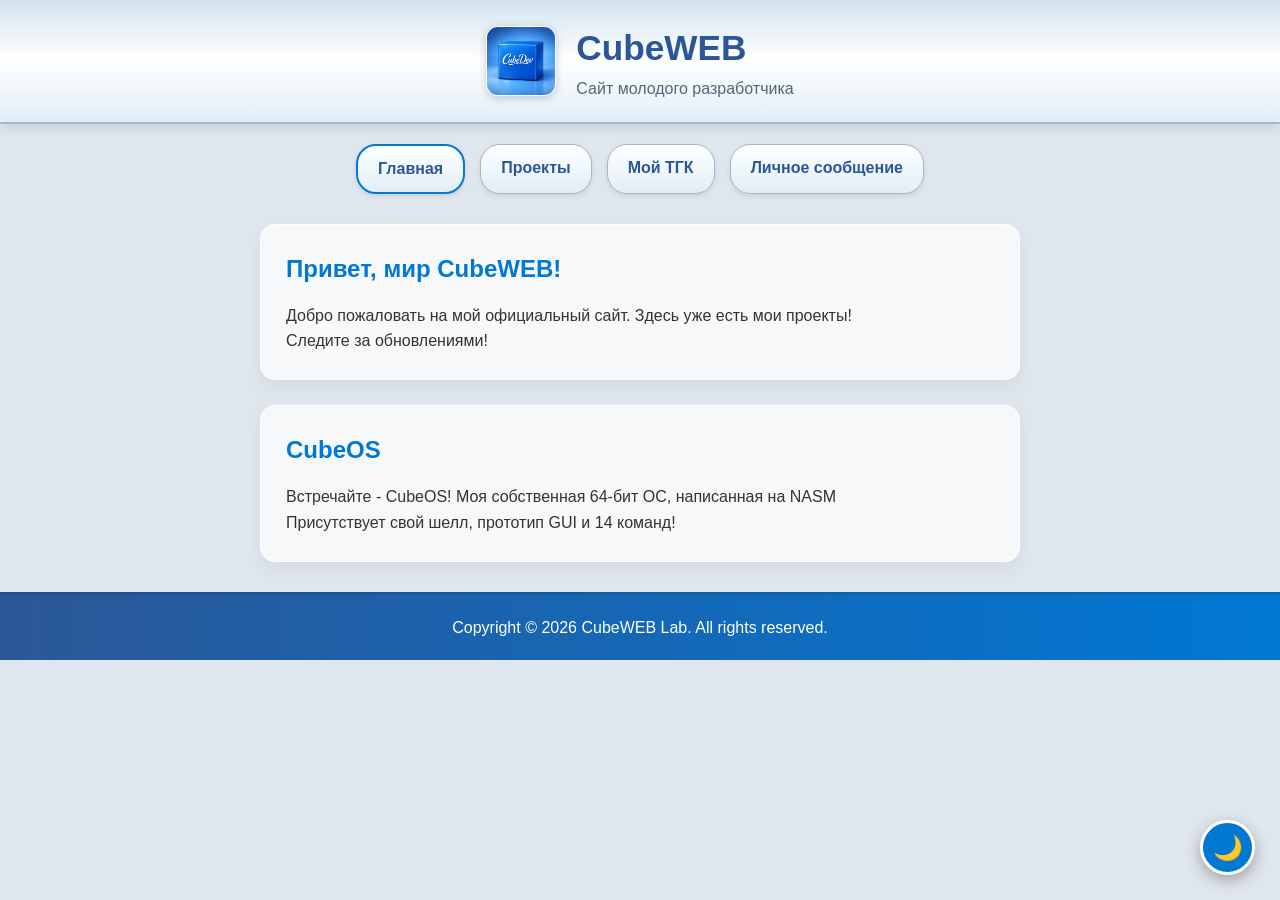
<file: index.html>
<!DOCTYPE html>
<html lang="ru">
<head>
    <meta charset="UTF-8">
    <meta name="viewport" content="width=device-width, initial-scale=1.0">
    <title>CubeWEB - Сайт молодого разработчика</title>
    <link rel="stylesheet" href="style.css">
</head>
<body>
    <header>
        <img src="logo2.jpg" alt="Logo">
        <div>
            <h1>CubeWEB</h1>
            <p>Сайт молодого разработчика</p>
        </div>
    </header>

    <!-- МЕНЮ -->
    <nav class="glass-menu">
        <a href="index.html" class="nav-btn active">Главная</a>
        <a href="projects.html" class="nav-btn">Проекты</a>
        <a href="https://t.me/rttOSrtt" target="_blank" class="nav-btn tg-btn">Мой ТГК</a>
        <a href="https://t.me/roman_tech_talk" target="_blank" class="nav-btn tg-btn">Личное сообщение</a>
    </nav>

    <main>
        <section>
            <h2>Привет, мир CubeWEB!</h2>
            <p>Добро пожаловать на мой официальный сайт. Здесь уже есть мои проекты!</p>
            <p>Следите за обновлениями!</p>
        </section>

        <section>
            <h2>CubeOS</h2>
            <p>Встречайте - CubeOS! Моя собственная 64-бит ОС, написанная на NASM</p>
            <p>Присутствует свой шелл, прототип GUI и 14 команд!</p>
        </section>
    </main>
    
    

    <footer>
        <p>Copyright © 2026 CubeWEB Lab. All rights reserved.</p>
    </footer>

    <!-- КНОПКА ПЕРЕКЛЮЧЕНИЯ ТЕМЫ -->
    <button class="theme-toggle" id="theme-toggle" title="Сменить тему">
        <span id="theme-icon">🌙</span>
    </button>

    <!-- СКРИПТ ЛОГИКИ ТЕМЫ -->
    <script>
        const toggleBtn = document.getElementById('theme-toggle');
        const themeIcon = document.getElementById('theme-icon');
        const htmlElement = document.documentElement;

        // 1. При загрузке проверяем сохраненную тему в браузере
        const savedTheme = localStorage.getItem('theme');
        
        if (savedTheme === 'dark') {
            htmlElement.setAttribute('data-theme', 'dark');
            themeIcon.textContent = '☀️'; // Солнце для перехода в светлую
        } else {
            themeIcon.textContent = '🌙'; // Луна для перехода в темную
        }

        // 2. Обработка нажатия на кнопку
        toggleBtn.addEventListener('click', () => {
            const isDark = htmlElement.hasAttribute('data-theme');
            
            if (isDark) {
                // Выключаем темную тему
                htmlElement.removeAttribute('data-theme');
                localStorage.setItem('theme', 'light');
                themeIcon.textContent = '🌙';
            } else {
                // Включаем темную тему
                htmlElement.setAttribute('data-theme', 'dark');
                localStorage.setItem('theme', 'dark');
                themeIcon.textContent = '☀️';
            }
        });
    </script>
</body>
</html>
</file>
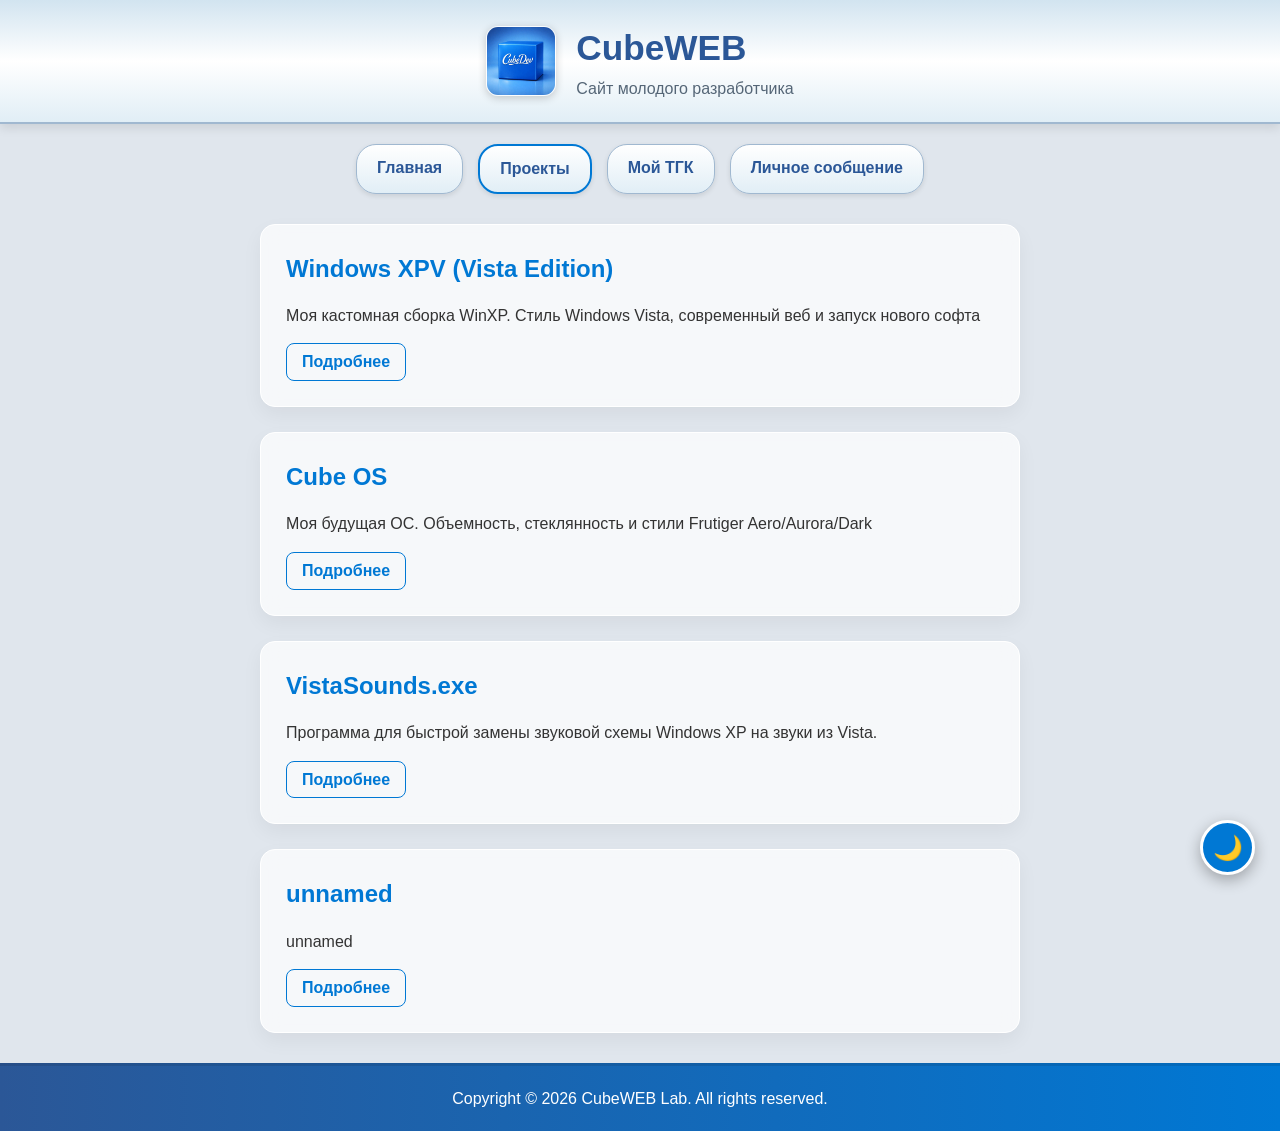
<file: projects.html>
<!DOCTYPE html>
<html lang="ru">
<head>
    <meta charset="UTF-8">
    <meta name="viewport" content="width=device-width, initial-scale=1.0">
    <title>Проекты - CubeWEB</title>
    <link rel="stylesheet" href="style.css">
</head>
<body>
    <header>
        <img src="logo2.jpg" alt="Logo">
        <div>
            <h1>CubeWEB</h1>
            <p>Сайт молодого разработчика</p>
        </div>
    </header>

    <nav class="glass-menu">
        <a href="index.html" class="nav-btn">Главная</a>
        <a href="projects.html" class="nav-btn active">Проекты</a>
        <a href="https://t.me/rttOSrtt" target="_blank" class="nav-btn tg-btn">Мой ТГК</a>
        <a href="https://t.me/roman_tech_talk" target="_blank" class="nav-btn tg-btn">Личное сообщение</a>
    </nav>

    <main>
        <section class="project-card">
            <h2>Windows XPV (Vista Edition)</h2>
            <p>Моя кастомная сборка WinXP. Стиль Windows Vista, современный веб и запуск нового софта</p>
            <a href="project-xpv.html" class="more-btn">Подробнее</a>
        </section>

        <section class="project-card">
            <h2>Cube OS</h2>
            <p>Моя будущая ОС. Объемность, стеклянность и стили Frutiger Aero/Aurora/Dark</p>
            <a href="cubeos.html" class="more-btn">Подробнее</a>
        </section>

        <section class="project-card">
            <h2>VistaSounds.exe</h2>
            <p>Программа для быстрой замены звуковой схемы Windows XP на звуки из Vista.</p>
            <a href="appvs.html" class="more-btn">Подробнее</a>
        </section>
        
        <section class="project-card">
            <h2>unnamed</h2>
            <p>unnamed</p>
            <a href="#" class="more-btn">Подробнее</a>
    </main>

    <footer>
        <p>Copyright © 2026 CubeWEB Lab. All rights reserved.</p>
    </footer>

    <!-- КНОПКА ПЕРЕКЛЮЧЕНИЯ ТЕМЫ -->
    <button class="theme-toggle" id="theme-toggle" title="Сменить тему">
        <span id="theme-icon">🌙</span>
    </button>

    <!-- СКРИПТ ЛОГИКИ ТЕМЫ -->
    <script>
        const toggleBtn = document.getElementById('theme-toggle');
        const themeIcon = document.getElementById('theme-icon');
        const htmlElement = document.documentElement;

        const savedTheme = localStorage.getItem('theme');
        
        if (savedTheme === 'dark') {
            htmlElement.setAttribute('data-theme', 'dark');
            themeIcon.textContent = '☀️';
        }

        toggleBtn.addEventListener('click', () => {
            const isDark = htmlElement.hasAttribute('data-theme');
            if (isDark) {
                htmlElement.removeAttribute('data-theme');
                localStorage.setItem('theme', 'light');
                themeIcon.textContent = '🌙';
            } else {
                htmlElement.setAttribute('data-theme', 'dark');
                localStorage.setItem('theme', 'dark');
                themeIcon.textContent = '☀️';
            }
        });
    </script>
</body>
</html>
</file>
<file: style.css>
/* ПЕРЕМЕННЫЕ ЦВЕТОВ */
:root {
    /* Светлая тема (стандартная) */
    --bg-body: #e0e6ed;
    --bg-header: linear-gradient(to bottom, #d2e4f0 0%, #ffffff 50%, #e1eef6 100%);
    --header-border: #a0b8d0;
    --header-text: #2b5797;
    --sub-text: #556677;
    --card-bg: rgba(255, 255, 255, 0.7);
    --card-border: #ffffff;
    --text-color: #333;
    --btn-bg: linear-gradient(to bottom, #ffffff 0%, #e1eef6 100%);
    --btn-text: #2b5797;
    --title-color: #0078d4;
    --download-color: #5BE046;
    --footer-bg: linear-gradient(to right, #2b5797, #0078d4);
}

[data-theme="dark"] {
    /* Темная тема (глубокий синий/черный в стиле Vista Dark) */
    --bg-body: #111418;
    --bg-header: linear-gradient(to bottom, #1e293b 0%, #0a0f1a 100%);
    --header-border: #2d3e50;
    --header-text: #60a5fa;
    --sub-text: #94a3b8;
    --card-bg: rgba(30, 41, 59, 0.6);
    --card-border: #334155;
    --text-color: #e2e8f0;
    --btn-bg: linear-gradient(to bottom, #334155 0%, #1e293b 100%);
    --btn-text: #f1f5f9;
    --title-color: #38bdf8;
    --footer-bg: linear-gradient(to right, #0f172a, #1e293b);
}

/* ОБНУЛЕНИЕ И БАЗОВЫЕ СТИЛИ */
* {
    margin: 0;
    padding: 0;
    box-sizing: border-box;
    /* Плавный переход всех цветов при смене темы */
    transition: background 0.4s ease, color 0.4s ease, border-color 0.4s ease, box-shadow 0.4s ease;
}

body {
    background-color: var(--bg-body);
    font-family: 'Segoe UI', Tahoma, Geneva, Verdana, sans-serif;
    color: var(--text-color);
    line-height: 1.6;
}

/* ШАПКА (HEADER) */
header {
    background: var(--bg-header);
    padding: 20px;
    border-bottom: 2px solid var(--header-border);
    box-shadow: 0 4px 10px rgba(0,0,0,0.1);
    display: flex;
    align-items: center;
    justify-content: center;
}

header img {
    width: 70px;
    height: 70px;
    margin-right: 20px;
    border-radius: 12px;
    border: 1px solid rgba(255,255,255,0.8);
    box-shadow: 0 2px 8px rgba(0,0,0,0.2);
}

header h1 {
    color: var(--header-text);
    font-size: 2.2rem;
    text-shadow: 1px 1px 3px rgba(255,255,255,0.3);
    margin: 0;
}

header p {
    color: var(--sub-text);
    font-size: 1rem;
    margin: 0;
}

/* НАВИГАЦИЯ (МЕНЮ) */
.glass-menu {
    display: flex;
    justify-content: center;
    gap: 15px;
    margin: 20px auto;
    max-width: 800px;
    padding: 0 20px;
}

.nav-btn {
    text-decoration: none;
    padding: 10px 20px;
    border-radius: 20px;
    font-weight: 600;
    color: var(--btn-text);
    background: var(--btn-bg);
    border: 1px solid var(--header-border);
    box-shadow: 0 2px 5px rgba(0,0,0,0.1);
    text-align: center;
}

.nav-btn:hover {
    transform: translateY(-2px);
    box-shadow: 0 4px 12px rgba(0,0,0,0.15);
}

.nav-btn.active {
    border: 2px solid var(--title-color);
}

/* ОСНОВНОЙ КОНТЕНТ */
main {
    max-width: 800px;
    margin: 30px auto;
    padding: 0 20px;
}

section {
    background: var(--card-bg);
    backdrop-filter: blur(10px);
    -webkit-backdrop-filter: blur(10px);
    border: 1px solid var(--card-border);
    padding: 25px;
    margin-bottom: 25px;
    border-radius: 15px;
    box-shadow: 0 8px 20px rgba(0,0,0,0.05);
}

section:hover {
    transform: translateY(-5px);
    box-shadow: 0 12px 25px rgba(0,0,0,0.1);
}

section h2 {
    color: var(--title-color);
    margin-bottom: 15px;
    font-weight: 600;
}

/* ПОДВАЛ (FOOTER) */
footer {
    background: var(--footer-bg);
    color: white;
    padding: 20px;
    text-align: center;
    position: relative;
    border-top: 3px solid rgba(0,0,0,0.1);
}

/* КНОПКА ПЕРЕКЛЮЧАТЕЛЯ */
.theme-toggle {
    position: fixed;
    bottom: 25px;
    right: 25px;
    width: 55px;
    height: 55px;
    border-radius: 50%;
    background: var(--title-color);
    color: white;
    border: 3px solid var(--card-border);
    cursor: pointer;
    box-shadow: 0 5px 15px rgba(0,0,0,0.3);
    font-size: 24px;
    display: fle
    x;
    align-items: center;
    justify-content: center;
    z-index: 9999;
}

.theme-toggle:hover {
    transform: scale(1.1) rotate(15deg);
}

.theme-toggle:active {
    transform: scale(0.9);
}

.download {
    position:"fixed";
    bottom: 25 px;
    right: 500 px;
    width: 500 px;
    height: 70px;
    border-radius: 0%;
    background: var(--download-color);
    color: white;
    border: 3px solid var(--card-border);
    cursor: pointer;
    box-shadow: 0 5px 15px rgba(0,0,0,0.3);
    font-size: 24px;
    display: fle
    x;
    align-items: center;
    justify-content: center;
    z-index: 9999;
}




/* МОБИЛЬНАЯ АДАПТАЦИЯ */
@media (max-width: 600px) {
    header {
        flex-direction: column;
        text-align: center;
    }
    header img {
        margin-right: 0;
        margin-bottom: 15px;
    }
    .glass-menu {
        flex-wrap: wrap;
        gap: 10px;
    }
    .nav-btn {
        flex: 1 1 40%; /* Кнопки будут в два ряда на мобиле */
        font-size: 0.9rem;
    }
}
/* Кнопка "Подробнее" в карточках проектов */
.more-btn {
    display: inline-block;
    margin-top: 15px;
    text-decoration: none;
    font-weight: bold;
    color: var(--title-color);
    border: 1px solid var(--title-color);
    padding: 5px 15px;
    border-radius: 8px;
    transition: all 0.3s ease;
}

.more-btn:hover {
    background: var(--title-color);
    color: #fff;
    box-shadow: 0 0 10px var(--title-color);
}
</file>
